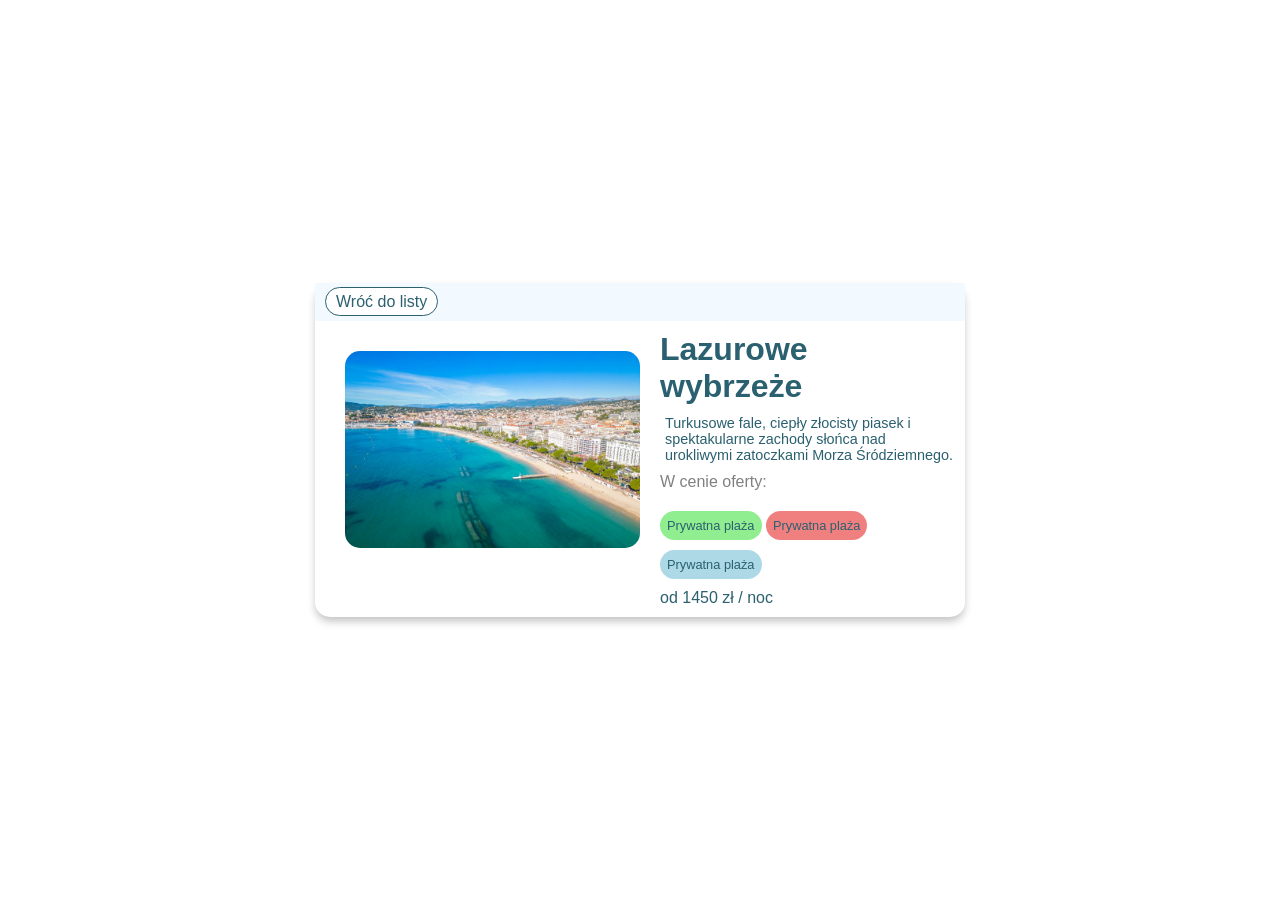
<file: places/place1.html>
<!DOCTYPE html>
<html lang="pl">

<head>
    <meta charset="UTF-8">
    <meta name="viewport" content="width=device-width, initial-scale=1.0">
    <title>Lazurowe wybrzeże</title>
    <link rel="stylesheet" href="style2.css">
</head>

<body>
    <div class="card">
        <div class="card-header">
            <a href="../index.html">Wróć do listy</a>
        </div>

        <div class="card-content">
            <div class="image-section">
                <img src="../images/lazurowe-wybrzeze.jpg" alt="">
            </div>
            <div class="description-section">
                <h1 class="title">Lazurowe wybrzeże</h1>
                <p class="description">Turkusowe fale, ciepły złocisty piasek i spektakularne zachody słońca nad urokliwymi zatoczkami Morza Śródziemnego.</p>
                <p class="activities-header">W cenie oferty:</p>
                <div class="activities">
                    <span class="badge badge-green">Prywatna plaża</span>
                    <span class="badge badge-red">Prywatna plaża</span>
                    <span class="badge badge-blue">Prywatna plaża</span>
                </div>


                <p class="price">od 1450 zł / noc</p>
            </div>
        </div>
    </div>
</body>

</html>
</file>
<file: places/style2.css>
* {
    box-sizing: border-box;
    margin: 0;
    padding: 0;
}

body {
    display: flex;
    justify-content: center;
    align-items: center;

    font-family: Arial, sans-serif;
    color: #2A606F;
    height: 100vh;
}

a {
    text-decoration: none;
    color: inherit;
}

img{
    max-width: 100%;
    border-radius: 15px;
}

.badge {
    display: inline-block;
    padding: 7px;
    border: none;
    border-radius: 20px;
    margin-top: 10px;
    font-size: 0.8rem;
}

.badge-green {
    background-color: lightgreen;
}

.badge-red {
    background-color: lightcoral;
}

.badge-blue {
    background-color: lightblue;
}

.card {
    width: 650px;
    background-color: white;

    box-shadow: 0px 5px 9px -1px rgba(0, 0, 0, 0.25);
    border-radius: 15px;
}


.card-header {
    padding: 10px;
    background-color: #F3FAFF;
}


.card-header a {
    padding: 5px 10px;
    border: 1px solid #2A606F;
    border-radius: 20px;

    background-color: white;
}


.card-content {
    padding: 10px;
    display: flex;
}

.image-section{
    flex: 1;
    padding: 20px;
}


.description-section{
    flex: 1;

    display: flex;
    flex-direction: column;
    gap: 10px
}

.description{
    margin-left: 5px;
    font-size: 0.9rem;
}

.activities-header{
    color: gray;
}
</file>
